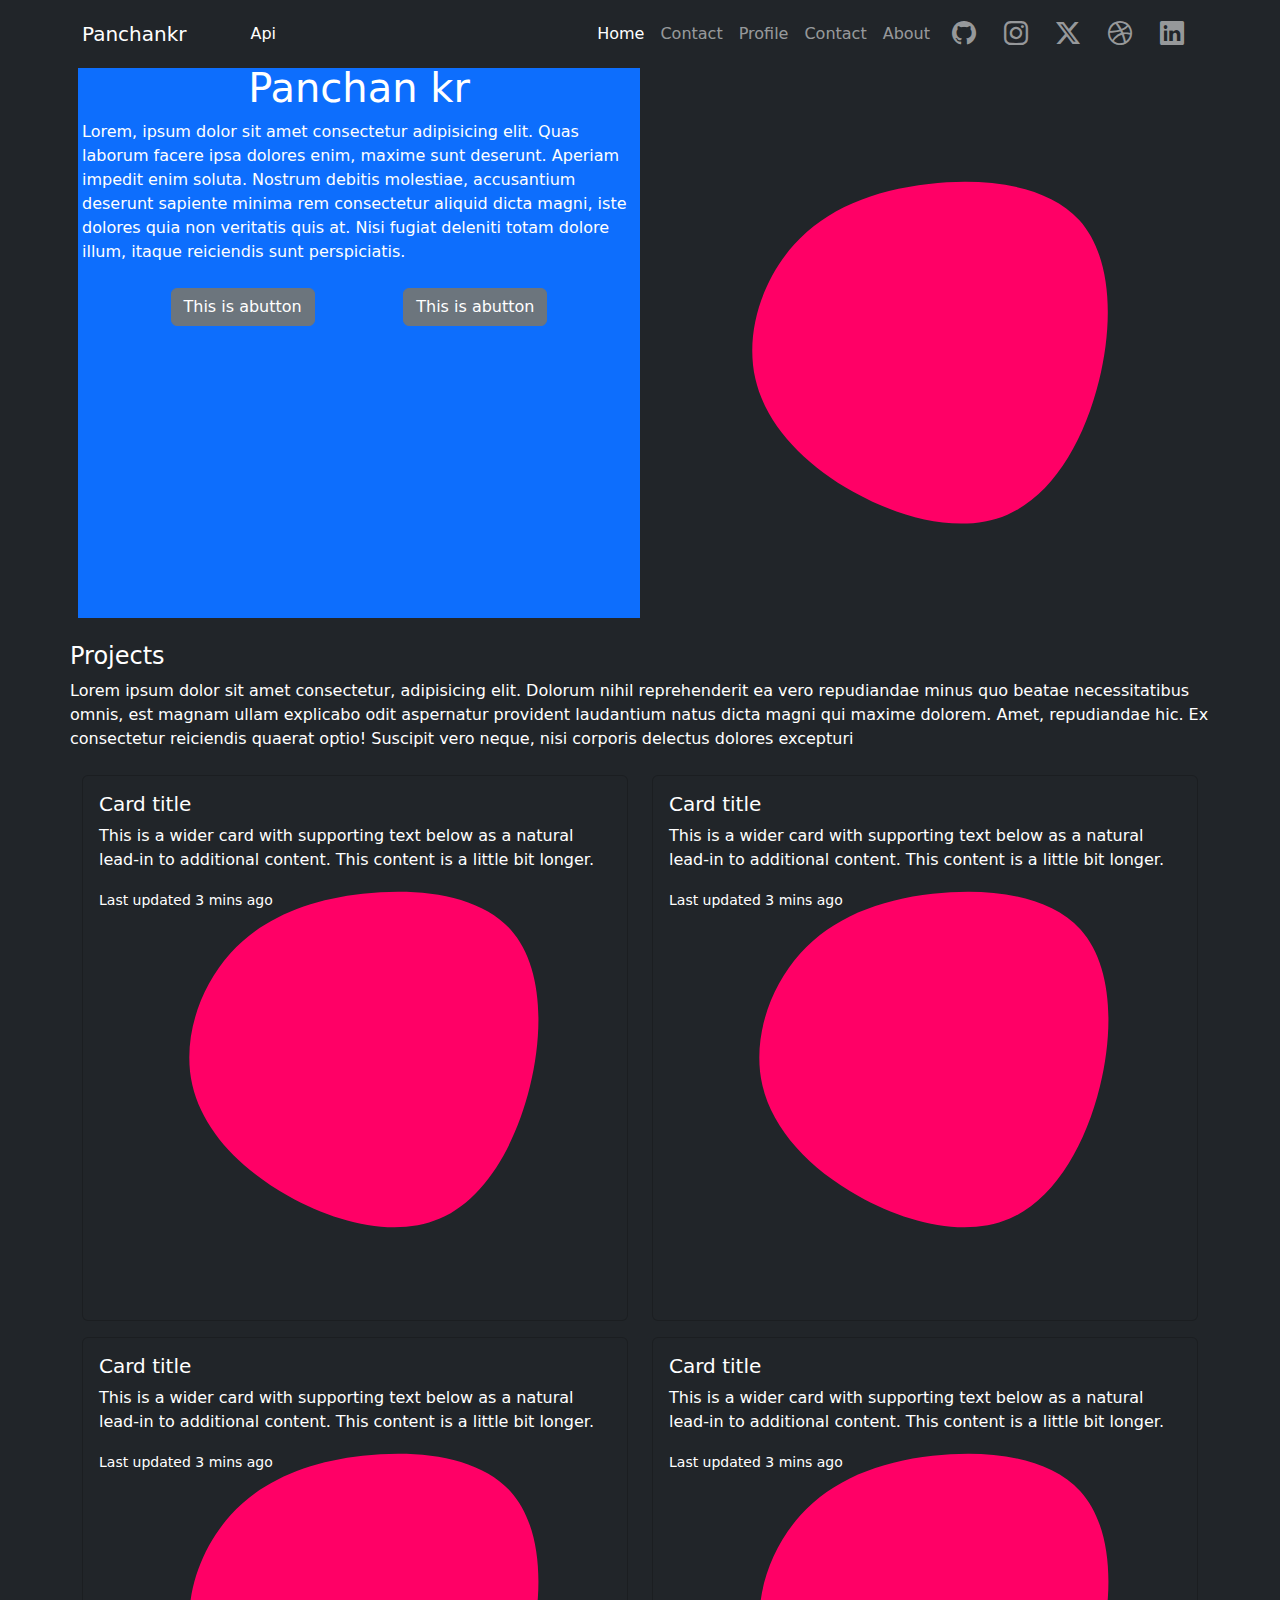
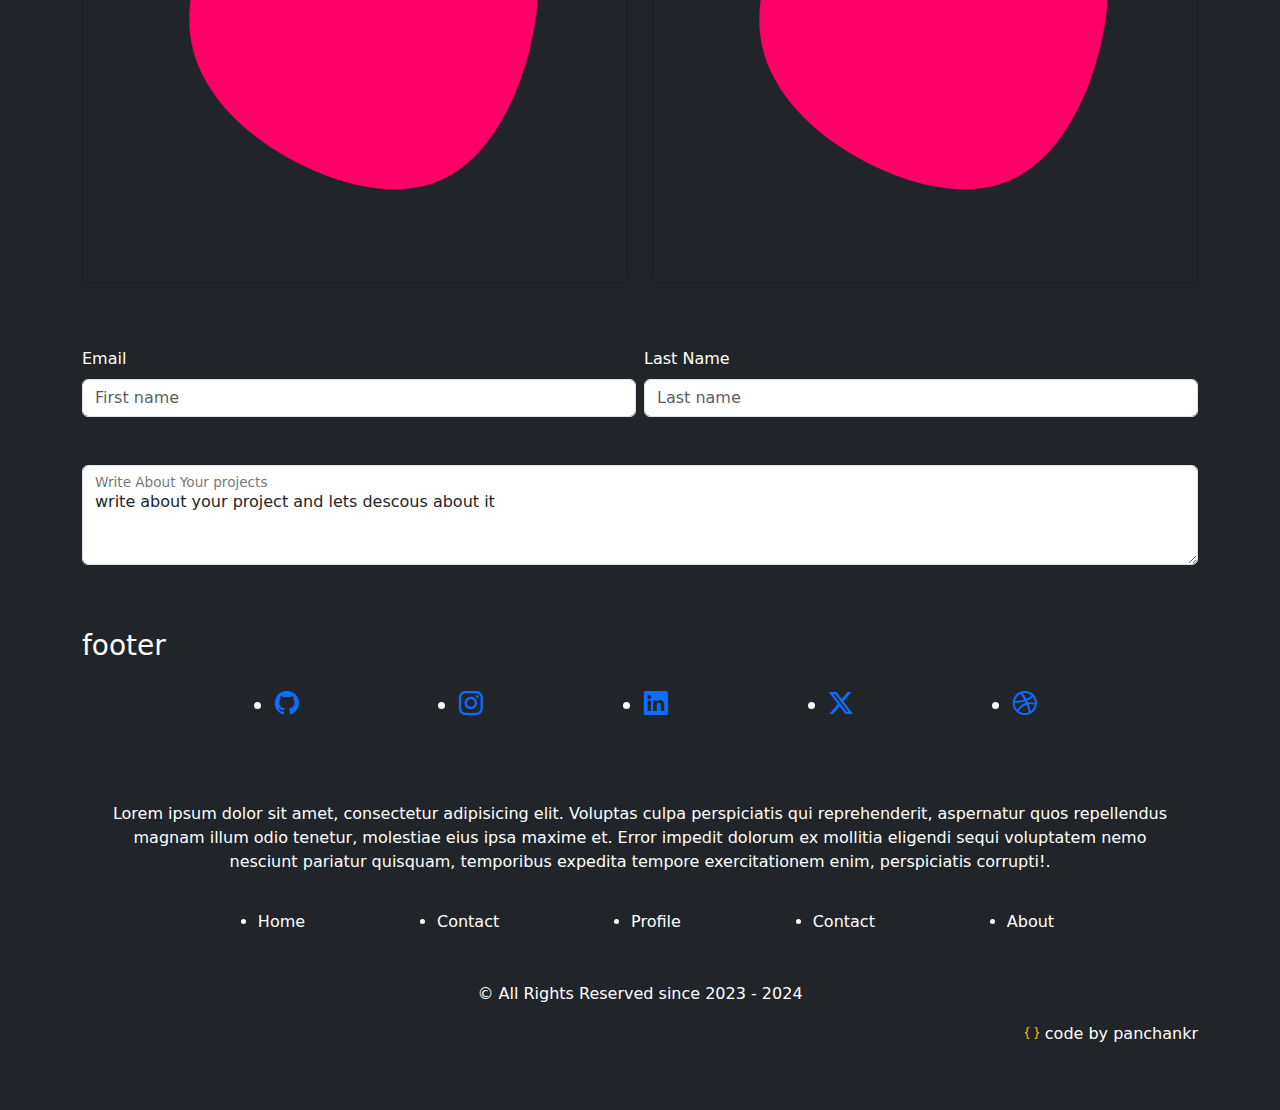
<file: index.html>
<!DOCTYPE html>
<html lang="en">
<head>
    <meta charset="UTF-8">
    <meta name="viewport" content="width=device-width, initial-scale=1.0">
    <title>panchankr | web developer</title>
    <!-- icons -->
    <link rel="stylesheet" href="https://cdn.jsdelivr.net/npm/bootstrap-icons@1.11.3/font/bootstrap-icons.min.css">
    <link rel="stylesheet" href="../bootstrap/css/bootstrap.css">
    <link rel="stylesheet" href="../css/style.css">
</head>
<body>
    <!-- navbar -->
    <nav class="navbar navbar-expand-lg navbar-dark bg-dark fixed-top">
        <div class="container">
            <a class="navbar-brand" href="#">Panchankr</a>
            <a class="nav-link text-white active ms-lg-5" href="#">Api</a>
            <button class="navbar-toggler" type="button" data-bs-toggle="offcanvas" data-bs-target="#offcanvasDarkNavbar" aria-controls="offcanvasDarkNavbar" aria-label="Toggle navigation">
                <span class="navbar-toggler-icon"></span>
            </button>
            
            <div class="offcanvas offcanvas-end text-bg-dark" tabindex="-1" id="offcanvasDarkNavbar" aria-labelledby="offcanvasDarkNavbarLabel">
                <div class="offcanvas-header">
                <h5 class="offcanvas-title" id="offcanvasDarkNavbarLabel">Menu list</h5>
                <button type="button" class="btn-close btn-close-white" data-bs-dismiss="offcanvas" aria-label="Close"></button>
            </div>
            <div class="offcanvas-body">
                <ul class="navbar-nav justify-content-end flex-grow-1">
                    <li class="nav-item">
                        <a class="nav-link active" aria-current="page" href="#">Home</a>
                    </li>
                    <li class="nav-item">
                        <a class="nav-link" href="#">Contact</a>
                    </li>
                    <li class="nav-item">
                        <a class="nav-link" href="#">Profile</a>
                    </li>
                    <li class="nav-item">
                        <a class="nav-link" href="#">Contact</a>
                    </li>
                    <li class="nav-item">
                        <a class="nav-link" href="#">About</a>
                    </li>
                    
                </ul>
            </div>
        </div>
        <ul id="navsocialicons" class="navbar-nav justify-content-center align-items-center flex-grow-1cd">
              <li class="nav-item"><a class="nav-link" href="#"><i class="bi bi-github"></i></a></li>
              <li class="nav-item"><a class="nav-link" href="#"><i class="bi bi-instagram"></i></a></li>
              <li class="nav-item"><a class="nav-link" href="#"><i class="bi bi-twitter-x"></i></a></li>
              <li class="nav-item"><a class="nav-link" href="#"><i class="bi bi-dribbble"></i></a></li>
              <li class="nav-item"><a class="nav-link" href="#"><i class="bi bi-linkedin"></i></a></li>
          </ul>
    </div>
</nav>

<section class="bg-dark text-white">
    <div class="container">
        <div class="row g-2">
            <div class="col-md-6 bg-primary align-items-center">
                   <h1 class="text-center">Panchan kr</h1>
                <p>Lorem, ipsum dolor sit amet consectetur adipisicing elit. Quas laborum facere ipsa dolores enim, maxime sunt deserunt. Aperiam impedit enim soluta. Nostrum debitis molestiae, accusantium deserunt sapiente minima rem consectetur aliquid dicta magni, iste dolores quia non veritatis quis at. Nisi fugiat deleniti totam dolore illum, itaque reiciendis sunt perspiciatis.</p>
                <div class="d-lg-flex my-2 justify-content-evenly">
                    <a href="#" class="btn btn-secondary d-sm-block my-2" role="button">This is abutton</a>
                    <a href="#" class="btn btn-secondary d-sm-block my-2" role="button">This is abutton</a>
                </div>
            </div>
            <div class="col-md-6">
                <img src="../img/blob.svg" class="img-fluid" alt="">

            </div>
        </div>
    </div>
</section>
<!-- Latest Project -->
<section class="bg-dark">
    <div class="container">
        <div class="row">
            <div class="col text-white py-4 px-sm-3 px-md-0">
                <h4>Projects</h4>
                Lorem ipsum dolor sit amet consectetur, adipisicing elit. Dolorum nihil reprehenderit ea vero repudiandae minus quo beatae necessitatibus omnis, est magnam ullam explicabo odit aspernatur provident laudantium natus dicta magni qui maxime dolorem. Amet, repudiandae hic. Ex consectetur reiciendis quaerat optio! Suscipit vero neque, nisi corporis delectus dolores excepturi 
             </div>
        </div>
        </div>
</section>
<!-- Project showcase -->
<section class="bg-dark text-white">
    <div class="container">
        <div class="row gy-3">
            <div class="col-sm-12 col-md-6 mb-3">
                <div class="card text-bg-dark">
                    <img src="./img/blob.svg" class="card-img imag-fluid" alt="...">
                    <div class="card-img-overlay">
                      <h5 class="card-title">Card title</h5>
                      <p class="card-text">This is a wider card with supporting text below as a natural lead-in to additional content. This content is a little bit longer.</p>
                      <p class="card-text"><small>Last updated 3 mins ago</small></p>
                    </div>
                  </div>
            </div>
            <div class="col-sm-12 col-md-6 mb-3">
                <div class="card text-bg-dark">
                    <img src="./img/blob.svg" class="card-img imag-fluid" alt="...">
                    <div class="card-img-overlay">
                      <h5 class="card-title">Card title</h5>
                      <p class="card-text">This is a wider card with supporting text below as a natural lead-in to additional content. This content is a little bit longer.</p>
                      <p class="card-text"><small>Last updated 3 mins ago</small></p>
                    </div>
                  </div>
            </div>            
        </div>
        <div class="row gy-3">
            <div class="col-sm-12 col-md-6 mb-3">
                <div class="card text-bg-dark">
                    <img src="./img/blob.svg" class="card-img imag-fluid" alt="...">
                    <div class="card-img-overlay">
                      <h5 class="card-title">Card title</h5>
                      <p class="card-text">This is a wider card with supporting text below as a natural lead-in to additional content. This content is a little bit longer.</p>
                      <p class="card-text"><small>Last updated 3 mins ago</small></p>
                    </div>
                  </div>
            </div>
            <div class="col-sm-12 col-md-6 mb-3">
                <div class="card text-bg-dark">
                    <img src="./img/blob.svg" class="card-img imag-fluid" alt="...">
                    <div class="card-img-overlay">
                      <h5 class="card-title">Card title</h5>
                      <p class="card-text">This is a wider card with supporting text below as a natural lead-in to additional content. This content is a little bit longer.</p>
                      <p class="card-text"><small>Last updated 3 mins ago</small></p>
                    </div>
                  </div>
            </div>            
        </div>
    </div>
</section>
<!-- contact -->
<section id="Contact" class="bg-dark text-white py-5">
    <div class="container">
        <div class="row g-2 pb-5">
            <div class="col-sm-12 col-md-6">
                <label for="inputEmail4" class="form-label">Email</label>
              <input type="text" class="form-control" placeholder="First name" aria-label="First name">
            </div>
            <div class="col-sm-12 col-md-6">
                <label for="inputEmail4" class="form-label">Last Name</label>
              <input type="text" class="form-control" placeholder="Last name" aria-label="Last name">
            </div>
          </div>
          <!-- Text area -->
          <div class="row g-2">
            <div class="col">
                <div class="form-floating mb-3">
                    <textarea class="form-control" placeholder="Write about yourr project" id="floatingTextarea2" style="height: 100px">write about your project and lets descous about it</textarea>
                    <label for="floatingTextarea2">Write About Your projects</label>
                  </div>
            </div>
          </div>
    </div>
</section>
<footer class="bg-dark text-white pb-5">
    <div class="container">
        <h3>footer</h3>
        <section id="navbarsocialicons" class="fs-4">
            <div class="row">
                <div class="col">
                    <ul class="d-flex align-items-center justify-content-evenly m-0 py-3">
                        <li><a href="#"><i class="bi bi-github"></i></a></li>
                        <li><a href="#"><i class="bi bi-instagram"></i></a></li>
                        <li><a href="#"><i class="bi bi-linkedin"></i></a></li>
                        <li><a href="#"><i class="bi bi-twitter-x"></i></a></li>
                        <li><a href="#"><i class="bi bi-dribbble"></i></a></li>
                    </ul>
                    
                </div>
            </div>
        </section>
        <section class="bg-dark pt-5">
            <div class="container-fluid">

           
            <div class="row g-1">
                <div class="col-12">
                    <p class="text-center px-3 py-3">Lorem ipsum dolor sit amet, consectetur adipisicing elit. Voluptas culpa perspiciatis qui reprehenderit, aspernatur quos repellendus magnam illum odio tenetur, molestiae eius ipsa maxime et. Error impedit dolorum ex mollitia eligendi sequi voluptatem nemo nesciunt pariatur quisquam, temporibus expedita tempore exercitationem enim, perspiciatis corrupti!.</p>
                </div>
                <div class="col-12">
                    <ul class="d-flex justify-content-evenly align-items-center m-0 pb-5">
                        <li class="nav-item"><a class="nav-link" aria-current="page" href="#">Home</a></li>
                        <li class="nav-item"><a class="nav-link" href="#">Contact</a></li>
                        <li class="nav-item"><a class="nav-link" href="#">Profile</a></li>
                        <li class="nav-item"><a class="nav-link" href="#">Contact</a></li>
                        <li class="nav-item"> <a class="nav-link" href="#">About</a></li>
                    </ul>
                </div>
            </div>
        </div>
        </section>
        <section class="bg-dark">
            <p class="text-center">&copy All Rights Reserved since 2023 - 2024</p>
            <p class="bg-dark text-end"><span class="text-warning"><i class="bi bi-braces"></i></span> code by panchankr</p>
        </section>
    </div>
</footer>

<!-- popperjs -->
<script src="https://cdn.jsdelivr.net/npm/@popperjs/core@2.11.8/dist/umd/popper.min.js" integrity="sha384-I7E8VVD/ismYTF4hNIPjVp/Zjvgyol6VFvRkX/vR+Vc4jQkC+hVqc2pM8ODewa9r" crossorigin="anonymous"></script>
<script src="../bootstrap/js/bootstrap.js"></script>
</body>
</html>
</file>
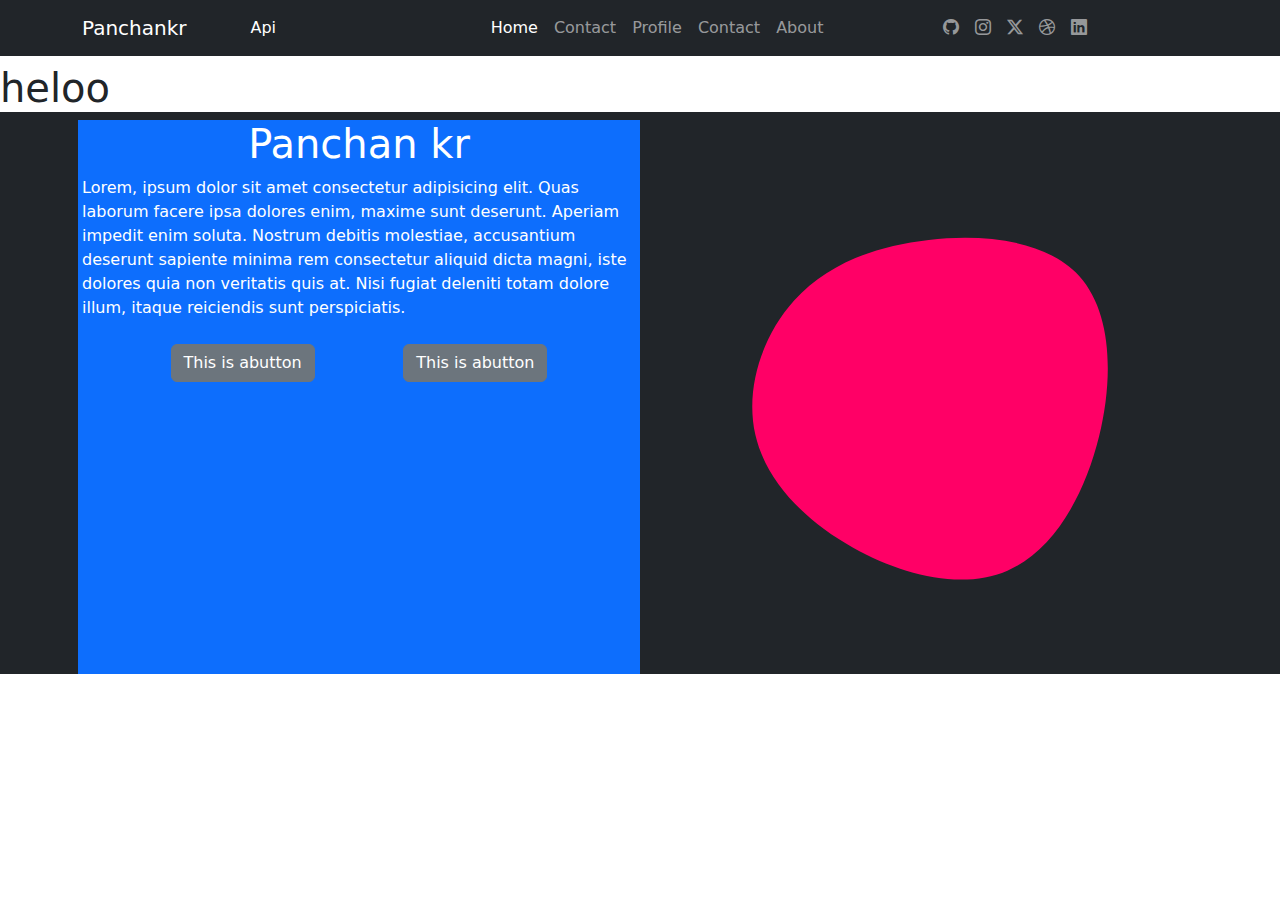
<file: html - Copy/index.html>
<!DOCTYPE html>
<html lang="en">
<head>
    <meta charset="UTF-8">
    <meta name="viewport" content="width=device-width, initial-scale=1.0">
    <title>panchankr | web developer</title>
    <!-- icons -->
    <link rel="stylesheet" href="https://cdn.jsdelivr.net/npm/bootstrap-icons@1.11.3/font/bootstrap-icons.min.css">
    <link rel="stylesheet" href="/bootstrap/css/bootstrap.css">
    <link rel="stylesheet" href="/css/style.css">
</head>
<body>
    <!-- navbar -->
    <nav class="navbar navbar-expand-lg navbar-dark bg-dark fixed-top">
        <div class="container">
            <a class="navbar-brand" href="#">Panchankr</a>
            <a class="nav-link text-white active ms-lg-5" href="#">Api</a>
            <button class="navbar-toggler" type="button" data-bs-toggle="offcanvas" data-bs-target="#offcanvasDarkNavbar" aria-controls="offcanvasDarkNavbar" aria-label="Toggle navigation">
                <span class="navbar-toggler-icon"></span>
            </button>
            
            <div class="offcanvas offcanvas-end text-bg-dark" tabindex="-1" id="offcanvasDarkNavbar" aria-labelledby="offcanvasDarkNavbarLabel">
                <div class="offcanvas-header">
                <h5 class="offcanvas-title" id="offcanvasDarkNavbarLabel">Menu list</h5>
                <button type="button" class="btn-close btn-close-white" data-bs-dismiss="offcanvas" aria-label="Close"></button>
            </div>
            <div class="offcanvas-body">
                <ul class="navbar-nav justify-content-end flex-grow-1">
                    <li class="nav-item">
                        <a class="nav-link active" aria-current="page" href="#">Home</a>
                    </li>
                    <li class="nav-item">
                        <a class="nav-link" href="#">Contact</a>
                    </li>
                    <li class="nav-item">
                        <a class="nav-link" href="#">Profile</a>
                    </li>
                    <li class="nav-item">
                        <a class="nav-link" href="#">Contact</a>
                    </li>
                    <li class="nav-item">
                        <a class="nav-link" href="#">About</a>
                    </li>
                    
                </ul>
            </div>
        </div>
        <ul class="navbar-nav justify-content-center align-items-center flex-grow-1 navsocialicons">
              <li class="nav-item"><a class="nav-link" href="#"><i class="bi bi-github"></i></a></li>
              <li class="nav-item"><a class="nav-link" href="#"><i class="bi bi-instagram"></i></a></li>
              <li class="nav-item"><a class="nav-link" href="#"><i class="bi bi-twitter-x"></i></a></li>
              <li class="nav-item"><a class="nav-link" href="#"><i class="bi bi-dribbble"></i></a></li>
              <li class="nav-item"><a class="nav-link" href="#"><i class="bi bi-linkedin"></i></a></li>
          </ul>
    </div>
</nav>
<h1>heloo</h1>
<section class="bg-dark text-white">
    <div class="container">
        <div class="row g-2">
            <div class="col-md-6 bg-primary align-items-center">
                   <h1 class="text-center">Panchan kr</h1>
                <p>Lorem, ipsum dolor sit amet consectetur adipisicing elit. Quas laborum facere ipsa dolores enim, maxime sunt deserunt. Aperiam impedit enim soluta. Nostrum debitis molestiae, accusantium deserunt sapiente minima rem consectetur aliquid dicta magni, iste dolores quia non veritatis quis at. Nisi fugiat deleniti totam dolore illum, itaque reiciendis sunt perspiciatis.</p>
                <div class="d-lg-flex my-2 justify-content-evenly">
                    <a href="#" class="btn btn-secondary d-sm-block my-2" role="button">This is abutton</a>
                    <a href="#" class="btn btn-secondary d-sm-block my-2" role="button">This is abutton</a>
                </div>
            </div>
            <div class="col-md-6">
                <img src="/img/blob.svg" class="img-fluid" alt="">

            </div>
        </div>
    </div>
</section>

<!-- popperjs -->
<script src="https://cdn.jsdelivr.net/npm/@popperjs/core@2.11.8/dist/umd/popper.min.js" integrity="sha384-I7E8VVD/ismYTF4hNIPjVp/Zjvgyol6VFvRkX/vR+Vc4jQkC+hVqc2pM8ODewa9r" crossorigin="anonymous"></script>
<script src="/bootstrap/js/bootstrap.js"></script>
</body>
</html>
</file>
<file: css/style.css>
body {
    width: 100%;
    height: 100%;
    margin-top: 5%;
    /* margin-bottom: 10%; */
}

@media (max-width: 992px) {

    nav .navsocialicons {
        display: none;
    }
}

#navsocialicons .bi {
    font-size: 1.5rem;
  padding: 2px 6px;
  border-radius: 50%;
}
#navsocialicons .bi:hover {
    background-color: gray;
}
</file>
